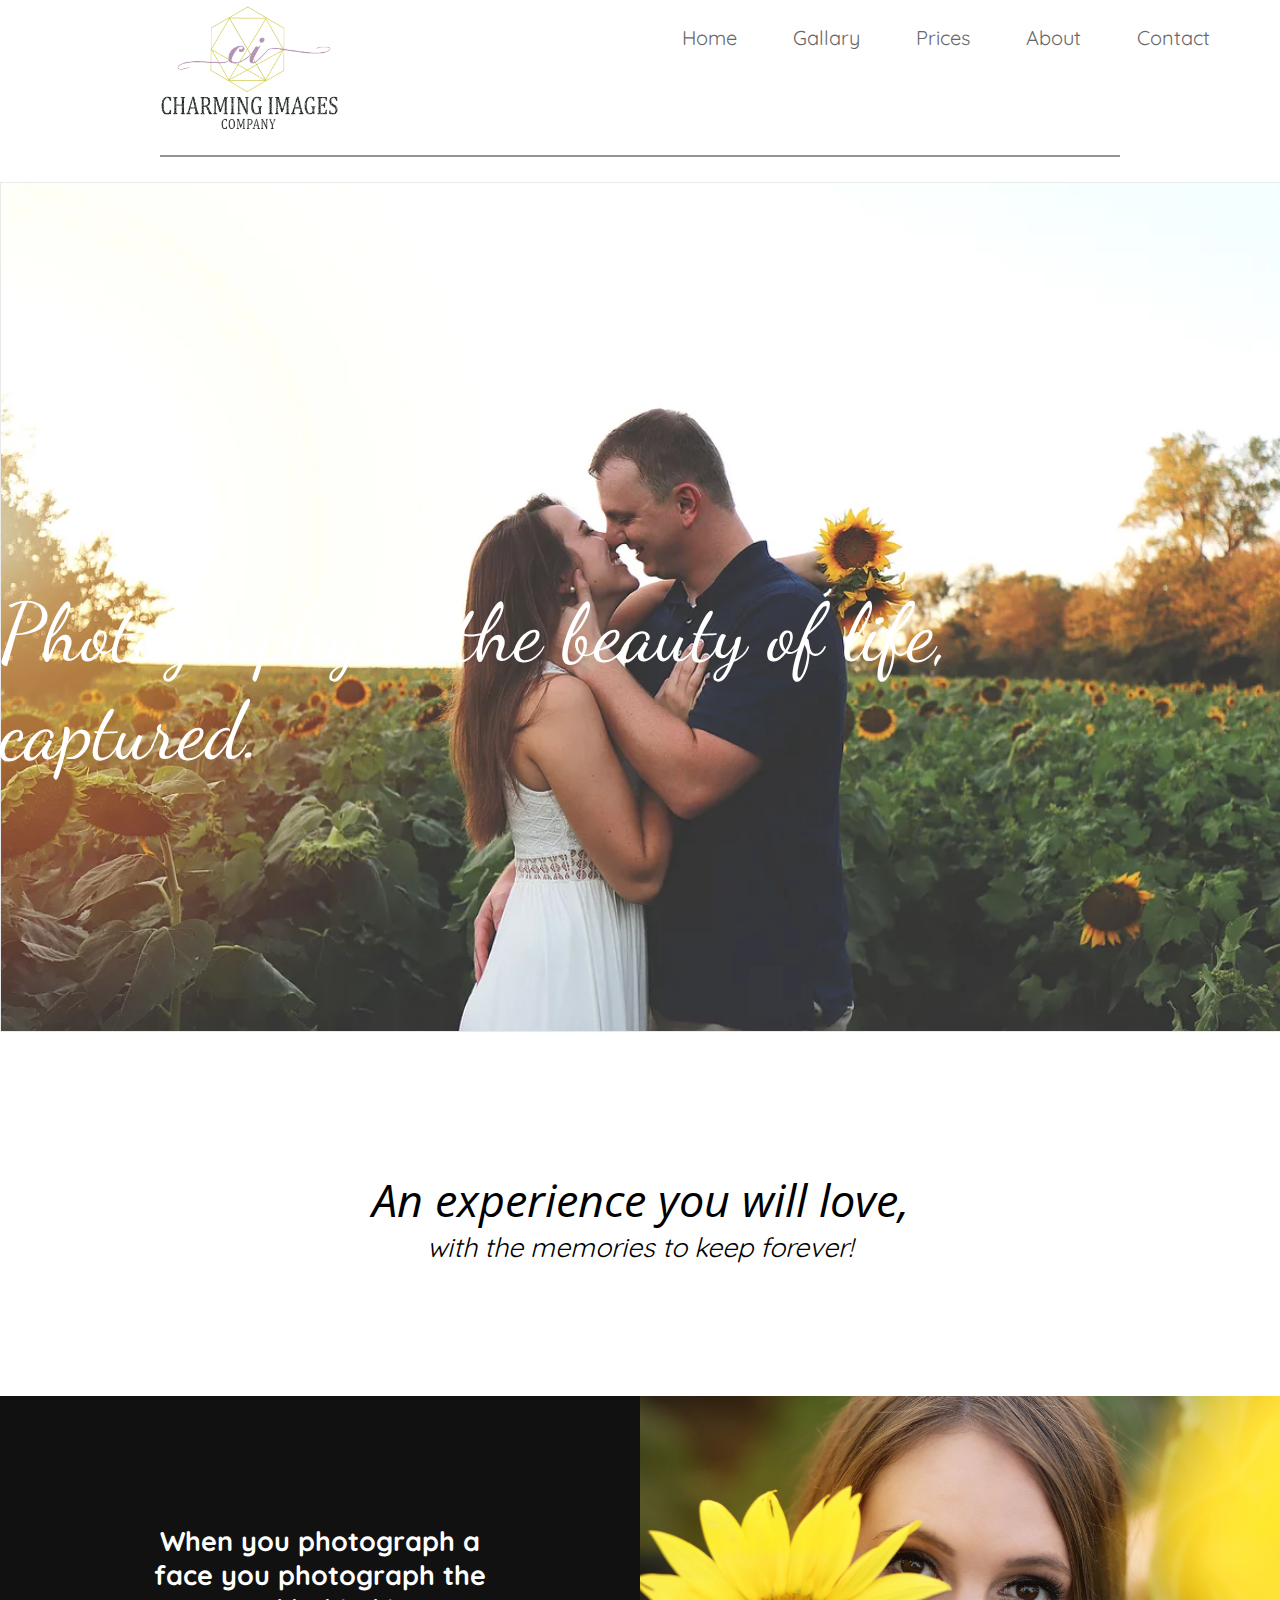
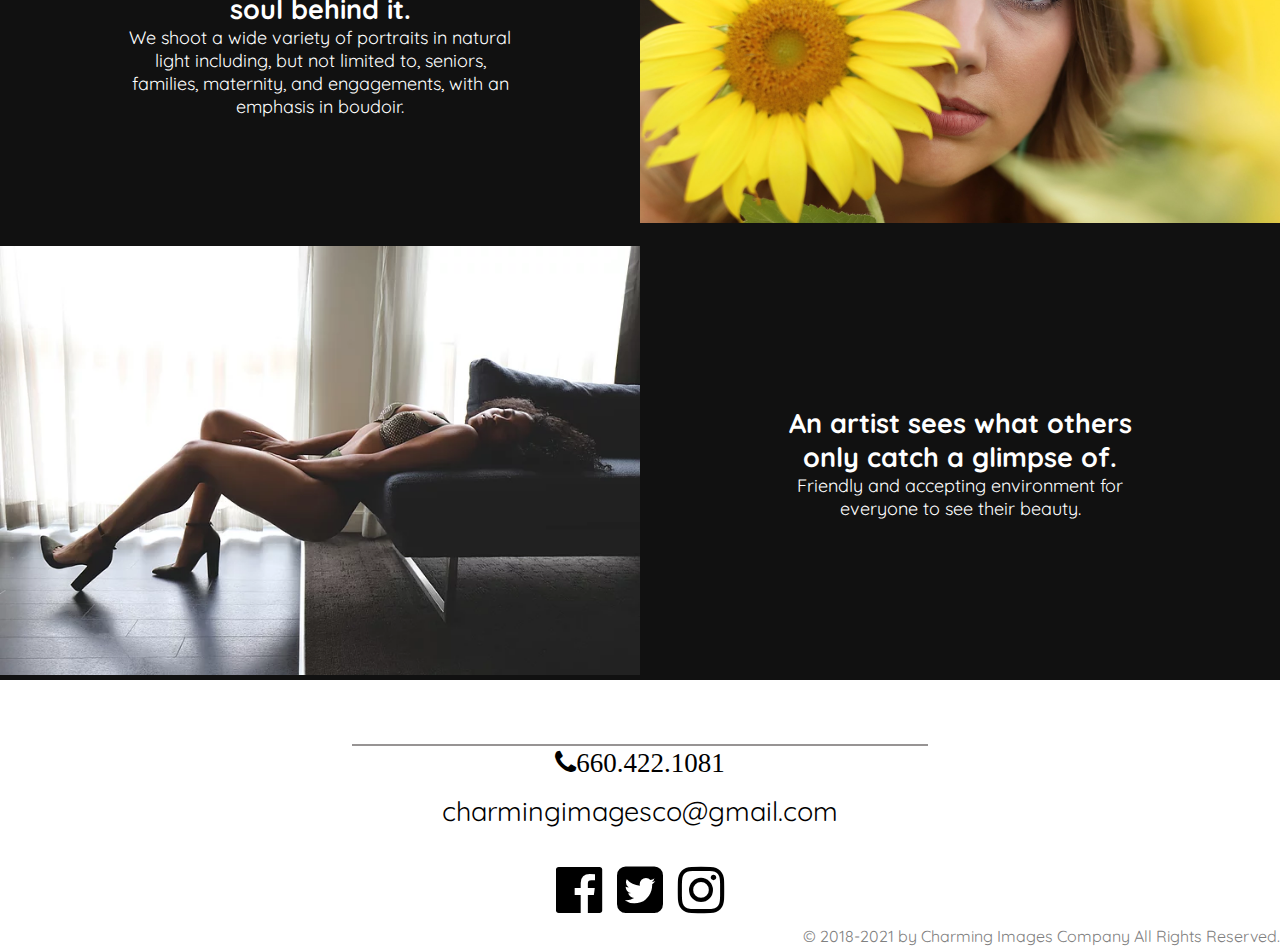
<file: index.html>
<!DOCTYPE html>
<html lang="en">
<head>
    <meta charset="UTF-8">
    <meta name="viewport" content="width=device-width, initial-scale=1.0">
    <meta http-equiv="X-UA-Compatible" content="ie=edge">
    <link rel="stylesheet" href="styles.css">
    <link rel="stylesheet" href="https://cdnjs.cloudflare.com/ajax/libs/font-awesome/4.7.0/css/font-awesome.min.css">
    <link rel="preconnect" href="https://fonts.gstatic.com">
    <link href="https://fonts.googleapis.com/css2?family=Open+Sans:ital@1&family=Quicksand:wght@300&display=swap" rel="stylesheet">
    <link rel="preconnect" href="https://fonts.gstatic.com">
    <link href="https://fonts.googleapis.com/css2?family=Dancing+Script&display=swap" rel="stylesheet">
    <title>Charming Images</title>
   
</head>
<body>
    <div class="header-container">
<!-- image header-->

<header>
    <a href="index.html"><img src="images/main_logo.webp" alt="Logo for charming images company, geometric ball shape with company name through it"></a>
    
</header>

    <!-- main navigation -->
    
<nav>
    <ul>
        <li><a href="index.html">Home</a></li>
        <li><a href="gallary.html">Gallary</a></li>
        <li><a href="prices.html">Prices</a></li>
        <li><a href="about.html">About</a></li>
        <li><a href="contact.html">Contact</a></li>
    </ul>
</nav>
</div>

<div>
    <p class="underline"></p>
</div>

<!--main container for body-->
<div class="content-container">
    <div class="top-container">
        <img src="images/main_img.webp" class="main-img" alt="Image of a guy and girl holding each other in a field of sunflowers with the sun setting behind them. ">
        <div class="image-text">Photography is the beauty of life, captured.</div>
    </div>

    <div class="middle-container">
        <p class="middle-text1">An experience you will love,</p>
        <p class="middle-text2"> with the memories to keep forever!</p>
    </div>

    <div class="bottom-container">
        <div class="container-1">
            <section>
                <div>
                  <h3>When you photograph a face you photograph the soul behind it.</h3>
                  <p>We shoot a wide variety of portraits in natural light including, but not limited to, seniors, families, maternity, and engagements, with an emphasis in boudoir.</p>
                </div>
            </section>
            <section class="img-section">
                <img src="images/img2.jpg" class="img2" alt="attractive women face close up with sunflower next to her" target="_self">
            </section>
        </div>

        <div class="container-2">
            <section class="img-section">
                <img src="images/img1.webp" class="img1" alt="an attractive women in a seductive pose against leather furniture with faint lighting ">
            </section>
            <section>
                <div>
                  <h3>An artist sees what others only catch a glimpse of.</h3>
                  <p>Friendly and accepting environment for everyone to see their beauty.</p>
                </div>
            </section>
        </div>
    </div>
</div>

 <!--contact info in footer-->
 <div>
        <p class="underline-footer"></p>
    </div>
  <footer>
    <section class="footer-1">
      <p class="fa fa-phone">660.422.1081</p>
      <a href="mailto:charmingimagesco@gmail.com">charmingimagesco@gmail.com</a>
    </section>
    <section class="icons">
      <a href="https://facebook.com/charmingimagesco/" class="fa fa-facebook-official" target="blank"></a>
      <a href="https://twitter.com/charmimagesco" class="fa fa-twitter-square" target="blank"></a>
      <a href="https://www.instagram.com/charmingimagesco/" class="fa fa-instagram" target="blank"></a>
    </section>

  </footer>
  <p class="copywright">© 2018-2021 by Charming Images Company All Rights Reserved.</p>

</body>

</html>
</file>
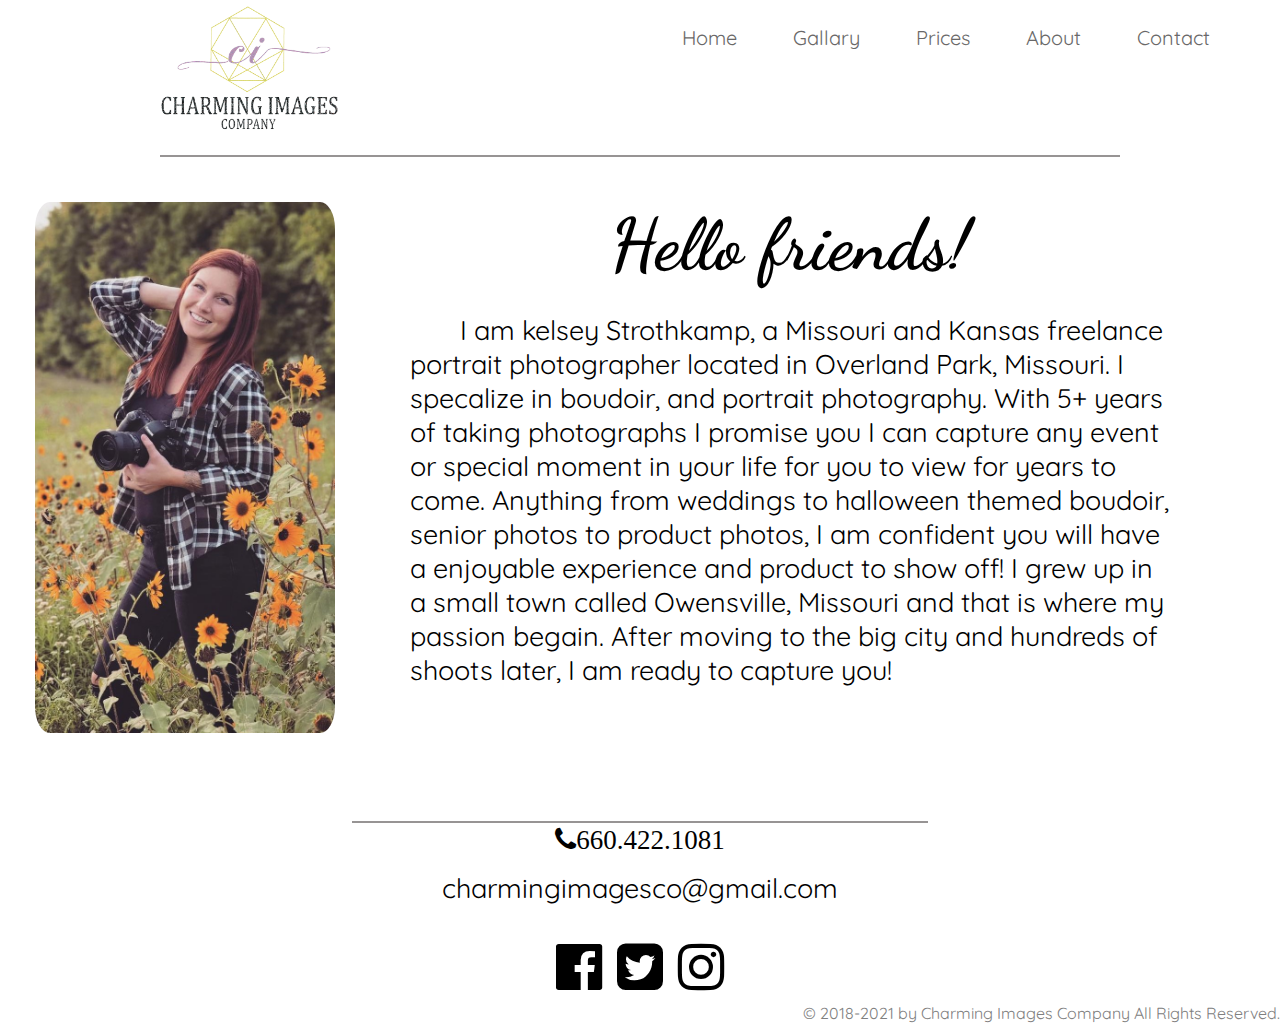
<file: about.html>
<!DOCTYPE html>
<html lang="en">
<head>
    <meta charset="UTF-8">
    <meta name="viewport" content="width=device-width, initial-scale=1.0">
    <meta http-equiv="X-UA-Compatible" content="ie=edge">
    <link rel="stylesheet" href="styles.css">
    <link rel="stylesheet" href="https://cdnjs.cloudflare.com/ajax/libs/font-awesome/4.7.0/css/font-awesome.min.css">
    <link rel="preconnect" href="https://fonts.gstatic.com">
    <link href="https://fonts.googleapis.com/css2?family=Open+Sans:ital@1&family=Quicksand:wght@300&display=swap" rel="stylesheet">
    <link rel="preconnect" href="https://fonts.gstatic.com">
    <link href="https://fonts.googleapis.com/css2?family=Dancing+Script&display=swap" rel="stylesheet">
    <title>Charming Images</title>
   
</head>
<body>
    <div class="header-container">
        <!-- image header-->
        
        <header>
            <a href="index.html"><img src="images/main_logo.webp" alt="Logo for charming images company, geometric ball shape with company name through it"></a>
            
        </header>
        
            <!-- main navigation -->
            <div class="menu-btn">
                <div class="menu-btn-burger"></div>
              </div>
        <nav>
            <ul>
                <li><a href="index.html">Home</a></li>
                <li><a href="gallary.html">Gallary</a></li>
                <li><a href="prices.html">Prices</a></li>
                <li><a href="about.html">About</a></li>
                <li><a href="contact.html">Contact</a></li>
            </ul>
        </nav>
        </div>
        
        <div>
            <p class="underline"></p>
        </div>

<!--main container for body-->
<div class="about-content-container">
<div class="hero-photo"><img src="images/photographer.jpg" alt="Images of the photographer, holding a camera with field of flowers" width="300" height="auto"></div>
<div class="article">
    <h1 class="about-head">Hello friends!</h1>
    <p>
        I am kelsey Strothkamp, a Missouri and Kansas freelance portrait photographer located in Overland Park, Missouri. I specalize in boudoir, and portrait photography.
        With 5+ years of taking photographs I promise you I can capture any event or special moment in your life for you to view for years to come. Anything from weddings 
        to halloween themed boudoir, senior photos to product photos, I am confident you will have a enjoyable experience and product to show off! I grew up in a small 
        town called Owensville, Missouri and that is where my passion begain. After moving to the big city and hundreds of shoots later, I am ready to capture you!
    </p>
</div>
</div>

<!--contact info in footer-->
<div>
    <p class="underline-footer"></p>
</div>
<footer>
<section class="footer-1">
  <p class="fa fa-phone">660.422.1081</p>
  <a href="mailto:charmingimagesco@gmail.com">charmingimagesco@gmail.com</a>
</section>
<section class="icons">
  <a href="https://facebook.com/charmingimagesco/" class="fa fa-facebook-official" target="blank"></a>
  <a href="https://twitter.com/charmimagesco" class="fa fa-twitter-square" target="blank"></a>
  <a href="https://www.instagram.com/charmingimagesco/" class="fa fa-instagram" target="blank"></a>
</section>

</footer>
<p class="copywright">© 2018-2021 by Charming Images Company All Rights Reserved.</p>
</body>

</html>
</file>
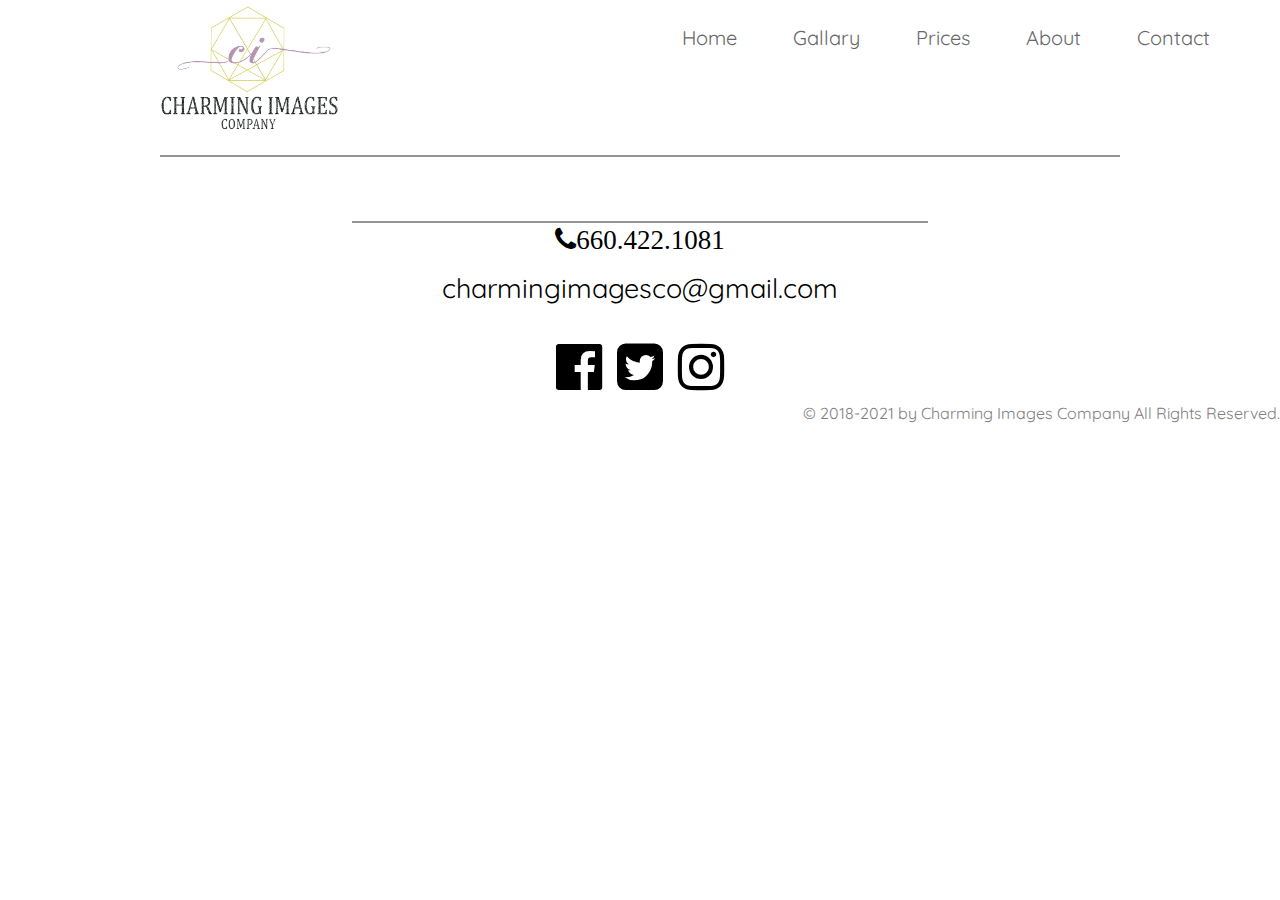
<file: casting.html>
<!DOCTYPE html>
<html lang="en">
<head>
    <meta charset="UTF-8">
    <meta name="viewport" content="width=device-width, initial-scale=1.0">
    <meta http-equiv="X-UA-Compatible" content="ie=edge">
    <link rel="stylesheet" href="styles.css">
    <link rel="stylesheet" href="https://cdnjs.cloudflare.com/ajax/libs/font-awesome/4.7.0/css/font-awesome.min.css">
    <link rel="preconnect" href="https://fonts.gstatic.com">
    <link href="https://fonts.googleapis.com/css2?family=Open+Sans:ital@1&family=Quicksand:wght@300&display=swap" rel="stylesheet">
    <link rel="preconnect" href="https://fonts.gstatic.com">
    <link href="https://fonts.googleapis.com/css2?family=Dancing+Script&display=swap" rel="stylesheet">
    <title>Charming Images</title>
   
</head>
<body>
    <div class="header-container">
        <!-- image header-->
        
        <header>
            <a href="index.html"><img src="images/main_logo.webp" alt="Logo for charming images company, geometric ball shape with company name through it"></a>
            
        </header>
        
            <!-- main navigation -->
            
        <nav>
            <!--burger menu nav-->
             <div id="menu-bar">
                <div id="menu" onclick="onClickMenu()">
                    <div id="bar1" class="bar"></div>
                    <div id="bar2" class="bar"></div>
                    <div id="bar3" class="bar"></div>
                </div>
            </div>

            <ul class="nav" id="nav">
        
                    <li><a href="index.html">Home</a></li>
                    <li><a href="gallary.html">Gallary</a></li>
                    <li><a href="prices.html">Prices</a></li>
                    <li><a href="about.html">About</a></li>
                    <li><a href="contact.html">Contact</a></li>
                </ul>
            
           
            <div class="menu-bg" id="menu-bg"></div>
        </nav>
        </div>
        
        <div>
            <p class="underline"></p>
        </div>

<!--main container for body-->
<div class="content-container">

</div>

<!--contact info in footer-->
<div>
    <p class="underline-footer"></p>
</div>
<footer>
<section class="footer-1">
  <p class="fa fa-phone">660.422.1081</p>
  <a href="mailto:charmingimagesco@gmail.com">charmingimagesco@gmail.com</a>
</section>
<section class="icons">
  <a href="https://facebook.com/charmingimagesco/" class="fa fa-facebook-official" target="blank"></a>
  <a href="https://twitter.com/charmimagesco" class="fa fa-twitter-square" target="blank"></a>
  <a href="https://www.instagram.com/charmingimagesco/" class="fa fa-instagram" target="blank"></a>
</section>

</footer>
<p class="copywright">© 2018-2021 by Charming Images Company All Rights Reserved.</p>

<script src="main.js"></script>
</body>

</html>
</file>
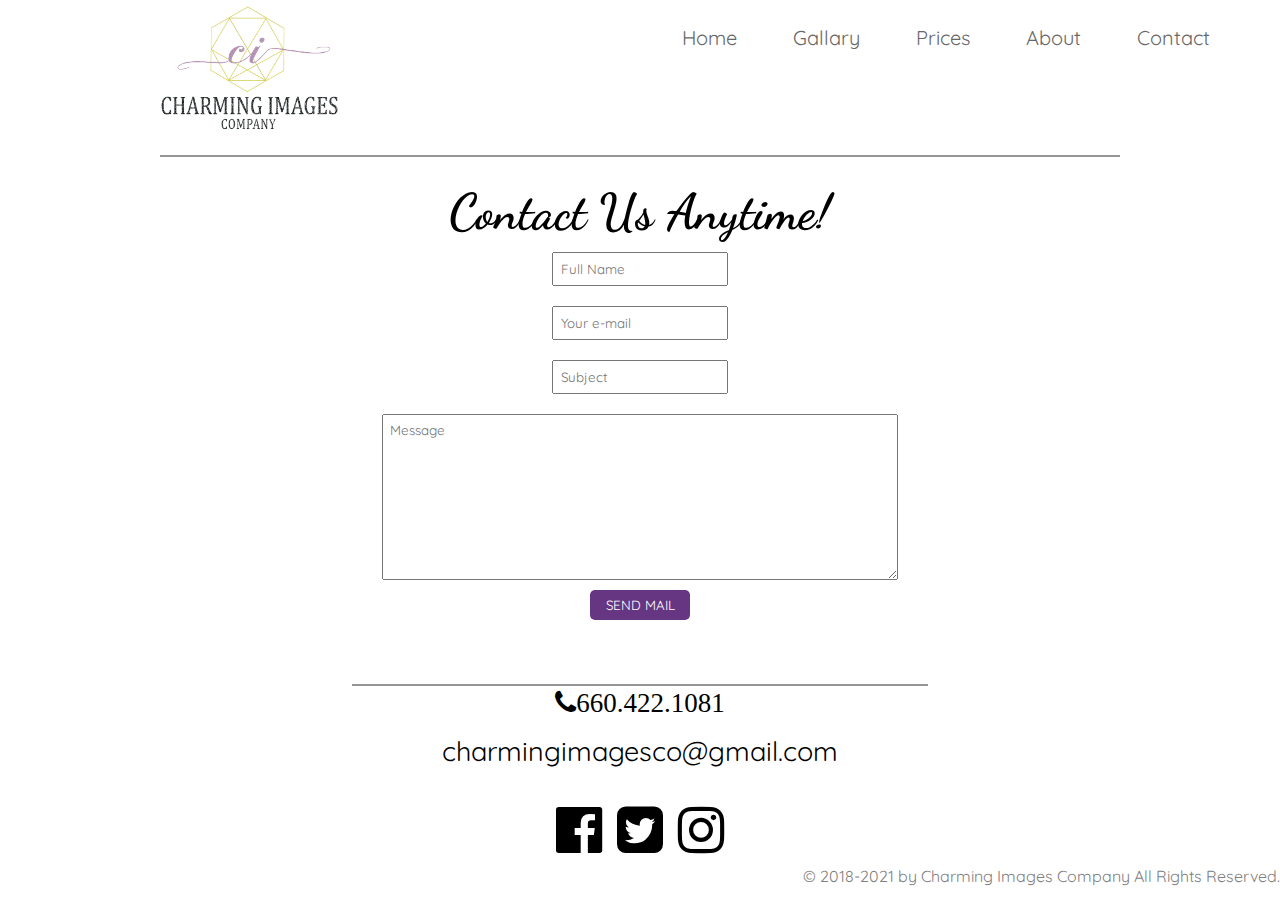
<file: contact.html>
<!DOCTYPE html>
<html lang="en">
<head>
    <meta charset="UTF-8">
    <meta name="viewport" content="width=device-width, initial-scale=1.0">
    <meta http-equiv="X-UA-Compatible" content="ie=edge">
    <link rel="stylesheet" href="styles.css">
    <link rel="stylesheet" href="https://cdnjs.cloudflare.com/ajax/libs/font-awesome/4.7.0/css/font-awesome.min.css">
    <link rel="preconnect" href="https://fonts.gstatic.com">
    <link href="https://fonts.googleapis.com/css2?family=Open+Sans:ital@1&family=Quicksand:wght@300&display=swap" rel="stylesheet">
    <link rel="preconnect" href="https://fonts.gstatic.com">
    <link href="https://fonts.googleapis.com/css2?family=Dancing+Script&display=swap" rel="stylesheet">
    <title>Charming Images</title>
   
</head>
<body>
    <div class="header-container">
        <!-- image header-->
        
        <header>
            <a href="index.html"><img src="images/main_logo.webp" alt="Logo for charming images company, geometric ball shape with company name through it"></a>
            
        </header>
        
            <!-- main navigation -->
            <div class="menu-btn">
                <div class="menu-btn-burger"></div>
              </div>
        <nav>
            <ul>
                <li><a href="index.html">Home</a></li>
                <li><a href="gallary.html">Gallary</a></li>
                <li><a href="prices.html">Prices</a></li>
                <li><a href="about.html">About</a></li>
                <li><a href="contact.html">Contact</a></li>
            </ul>
        </nav>
            
        
        </div>
        
        <div>
            <p class="underline"></p>
        </div>

<!--main container for body-->
<div class="contact-content-container">
<h2 class="submit-header">Contact Us Anytime!</h2>
<form class="contact-form" action="contactform.php" method="POST">
    <input class="name" type="text" name="name" placeholder="Full Name" required>
    <input class="name" type="text" name="mail" placeholder="Your e-mail" required>
    <input class="name" type="text" name="subject" placeholder="Subject" required>
    <textarea class="text" name="message" placeholder="Message"required></textarea>
    <button class="submit-button" type="submit" name="submit">SEND MAIL</button>
</form>



</div>

<!--contact info in footer-->
<div>
    <p class="underline-footer"></p>
</div>
<footer>
<section class="footer-1">
  <p class="fa fa-phone">660.422.1081</p>
  <a href="mailto:charmingimagesco@gmail.com">charmingimagesco@gmail.com</a>
</section>
<section class="icons">
  <a href="https://facebook.com/charmingimagesco/" class="fa fa-facebook-official" target="blank"></a>
  <a href="https://twitter.com/charmimagesco" class="fa fa-twitter-square" target="blank"></a>
  <a href="https://www.instagram.com/charmingimagesco/" class="fa fa-instagram" target="blank"></a>
</section>

</footer>
<p class="copywright">© 2018-2021 by Charming Images Company All Rights Reserved.</p>
<script src="main.js"></script>
</body>

</html>
</file>
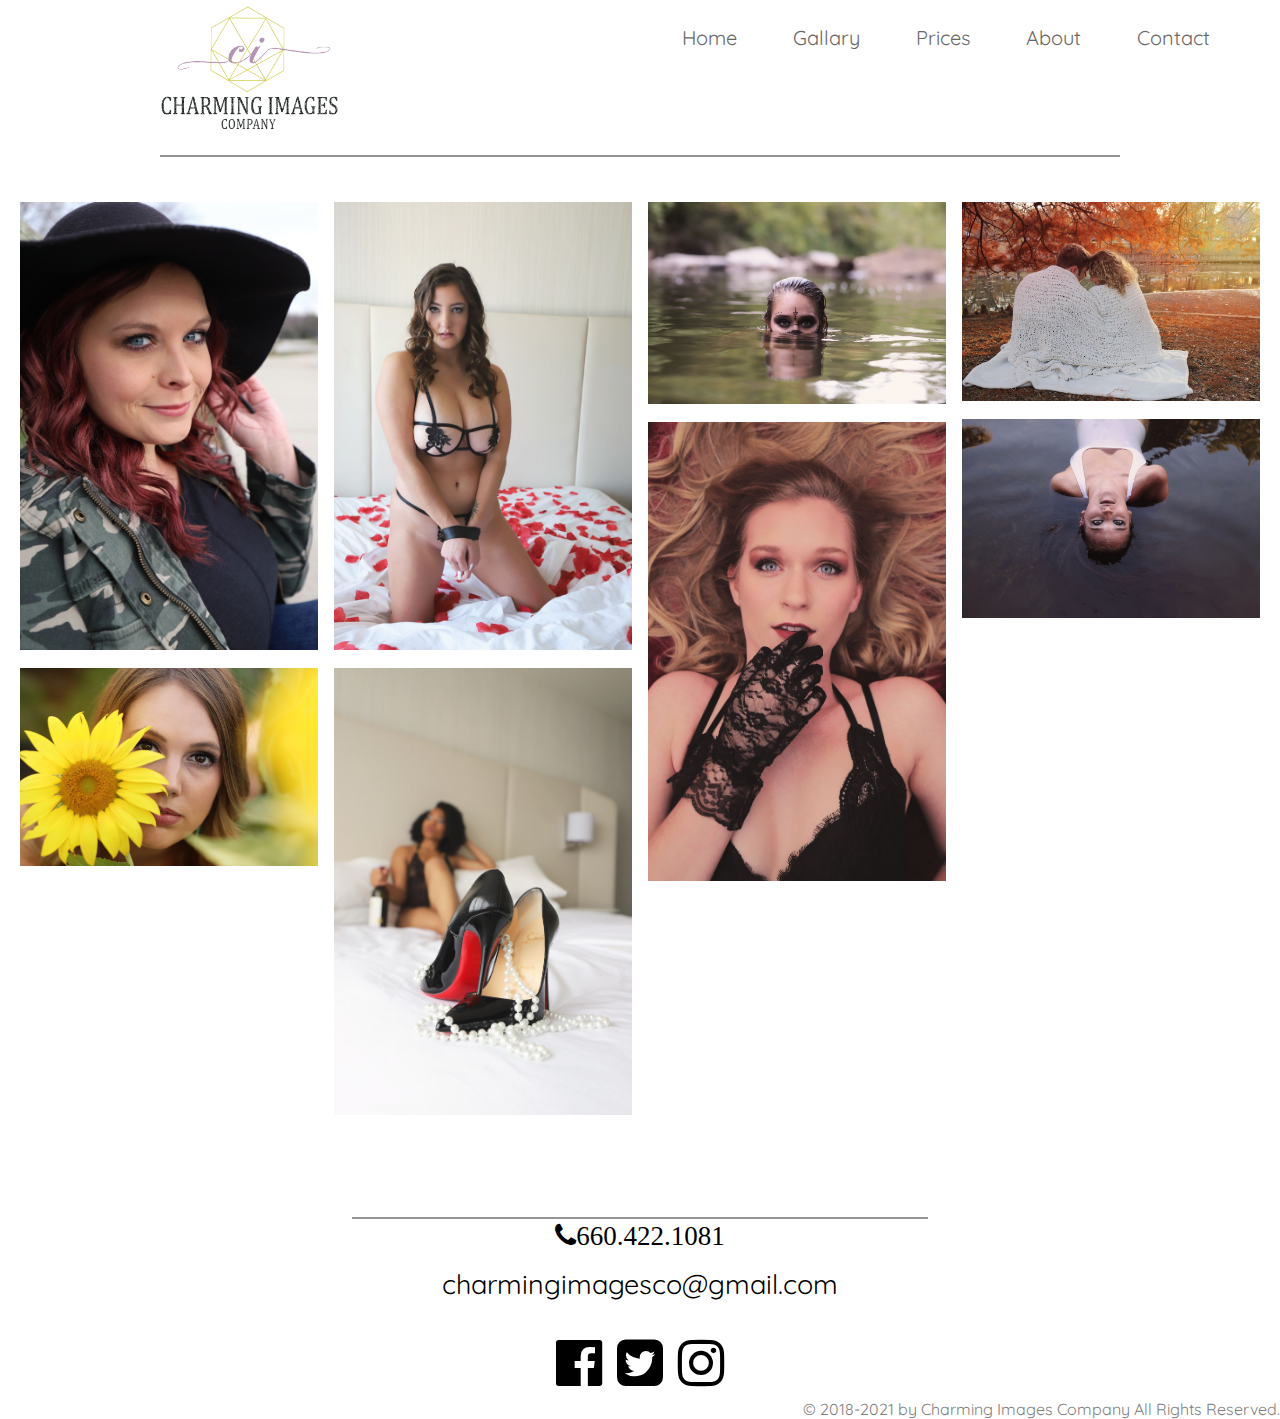
<file: gallary.html>
<!DOCTYPE html>
<html lang="en">
<head>
    <meta charset="UTF-8">
    <meta name="viewport" content="width=device-width, initial-scale=1.0">
    <meta http-equiv="X-UA-Compatible" content="ie=edge">
    <link rel="stylesheet" href="styles.css">
    <link rel="stylesheet" href="https://cdnjs.cloudflare.com/ajax/libs/font-awesome/4.7.0/css/font-awesome.min.css">
    <link rel="preconnect" href="https://fonts.gstatic.com">
    <link href="https://fonts.googleapis.com/css2?family=Open+Sans:ital@1&family=Quicksand:wght@300&display=swap" rel="stylesheet">
    <link rel="preconnect" href="https://fonts.gstatic.com">
    <link href="https://fonts.googleapis.com/css2?family=Dancing+Script&display=swap" rel="stylesheet">
    <title>Charming Images</title>
   
</head>
<body>
    <div class="header-container">
        <!-- image header-->
        
        <header>
            <a href="index.html"><img src="images/main_logo.webp" alt="Logo for charming images company, geometric ball shape with company name through it"></a>
            
        </header>
        
            <!-- main navigation -->
            <div class="menu-btn">
                <div class="menu-btn-burger"></div>
              </div>
        <nav>
            <ul>
                <li><a href="index.html">Home</a></li>
                <li><a href="gallary.html">Gallary</a></li>
                <li><a href="prices.html">Prices</a></li>
                <li><a href="about.html">About</a></li>
                <li><a href="contact.html">Contact</a></li>
            </ul>
        </nav>
        </div>
        
        <div>
            <p class="underline"></p>
        </div>

<!--main container for body-->
<div class="content-container-gallary">
    <div class="image">
        <img src="images/p1.jpg">
    </div>
    <div class="image">
        <img src="images/p4.jpg">
    </div>
    <div class="image">
        <img src="images/b1.jpg">
    </div>
    <div class="image">
        <img src="images/b2.jpg">
    </div>
    <div class="image">
        <img src="images/p3.jpg">
    </div>
    <div class="image">
        <img src="images/b3.jpg">
    </div>
    <div class="image">
        <img src="images/p2.jpg">
    </div>
    <div class="image">
        <img src="images/b4.jpg">
    </div>
    
</div>

<!--contact info in footer-->
<div>
    <p class="underline-footer"></p>
</div>
<footer>
<section class="footer-1">
  <p class="fa fa-phone">660.422.1081</p>
  <a href="mailto:charmingimagesco@gmail.com">charmingimagesco@gmail.com</a>
</section>
<section class="icons">
  <a href="https://facebook.com/charmingimagesco/" class="fa fa-facebook-official" target="blank"></a>
  <a href="https://twitter.com/charmimagesco" class="fa fa-twitter-square" target="blank"></a>
  <a href="https://www.instagram.com/charmingimagesco/" class="fa fa-instagram" target="blank"></a>
</section>

</footer>
<p class="copywright">© 2018-2021 by Charming Images Company All Rights Reserved.</p>
</body>

</html>
</file>
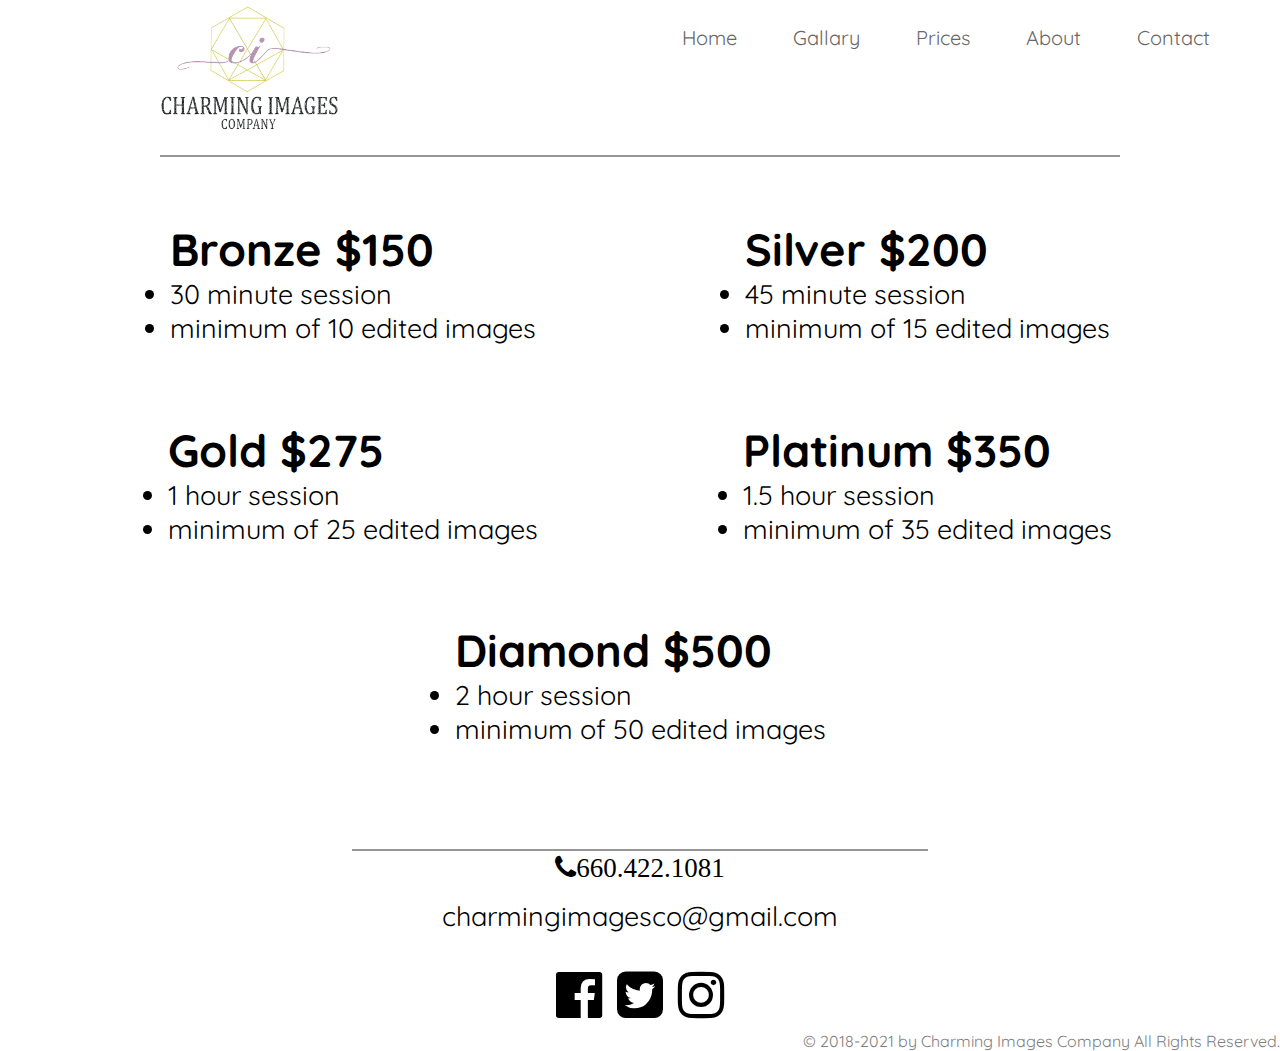
<file: prices.html>
<!DOCTYPE html>
<html lang="en">
<head>
    <meta charset="UTF-8">
    <meta name="viewport" content="width=device-width, initial-scale=1.0">
    <meta http-equiv="X-UA-Compatible" content="ie=edge">
    <link rel="stylesheet" href="styles.css">
    <link rel="stylesheet" href="https://cdnjs.cloudflare.com/ajax/libs/font-awesome/4.7.0/css/font-awesome.min.css">
    <link rel="preconnect" href="https://fonts.gstatic.com">
    <link href="https://fonts.googleapis.com/css2?family=Open+Sans:ital@1&family=Quicksand:wght@300&display=swap" rel="stylesheet">
    <link rel="preconnect" href="https://fonts.gstatic.com">
    <link href="https://fonts.googleapis.com/css2?family=Dancing+Script&display=swap" rel="stylesheet">
    <title>Charming Images</title>
   
</head>
<body>
    <div class="header-container">
        <!-- image header-->
        
        <header>
            <a href="index.html"><img src="images/main_logo.webp" alt="Logo for charming images company, geometric ball shape with company name through it"></a>
            
        </header>
        
            <!-- main navigation -->
            <div class="menu-btn">
                <div class="menu-btn-burger"></div>
              </div>
        <nav>
            <ul>
                <li><a href="index.html">Home</a></li>
                <li><a href="gallary.html">Gallary</a></li>
                <li><a href="prices.html">Prices</a></li>
                <li><a href="about.html">About</a></li>
                <li><a href="contact.html">Contact</a></li>
            </ul>
        </nav>
        </div>
        
        <div>
            <p class="underline"></p>
        </div>

<!--main container for body-->
<div class="content-container-prices">
    <section>
        <h2>Bronze $150</h2>
        <ul>
            <li>30 minute session</li>
            <li>minimum of 10 edited images</li>
        </ul>
    </section>
    <section>
        <h2>Silver $200</h2>
        <ul>
            <li>45 minute session</li>
            <li>minimum of 15 edited images</li>
        </ul>
    </section>
    <section>
        <h2>Gold $275</h2>
        <ul>
            <li>1 hour session</li>
            <li>minimum of 25 edited images</li>
        </ul>
    </section>
    <section>
        <h2>Platinum $350</h2>
        <ul>
            <li>1.5 hour session</li>
            <li>minimum of 35 edited images</li>
        </ul>
    </section>
    <section>
        <h2>Diamond $500</h2>
        <ul>
            <li>2 hour session</li>
            <li>minimum of 50 edited images</li>
        </ul>
    </section>



</div>

<!--contact info in footer-->
<div>
    <p class="underline-footer"></p>
</div>
<footer>
<section class="footer-1">
  <p class="fa fa-phone">660.422.1081</p>
  <a href="mailto:charmingimagesco@gmail.com">charmingimagesco@gmail.com</a>
</section>
<section class="icons">
  <a href="https://facebook.com/charmingimagesco/" class="fa fa-facebook-official" target="blank"></a>
  <a href="https://twitter.com/charmimagesco" class="fa fa-twitter-square" target="blank"></a>
  <a href="https://www.instagram.com/charmingimagesco/" class="fa fa-instagram" target="blank"></a>
</section>

</footer>
<p class="copywright">© 2018-2021 by Charming Images Company All Rights Reserved.</p>
</body>

</html>
</file>
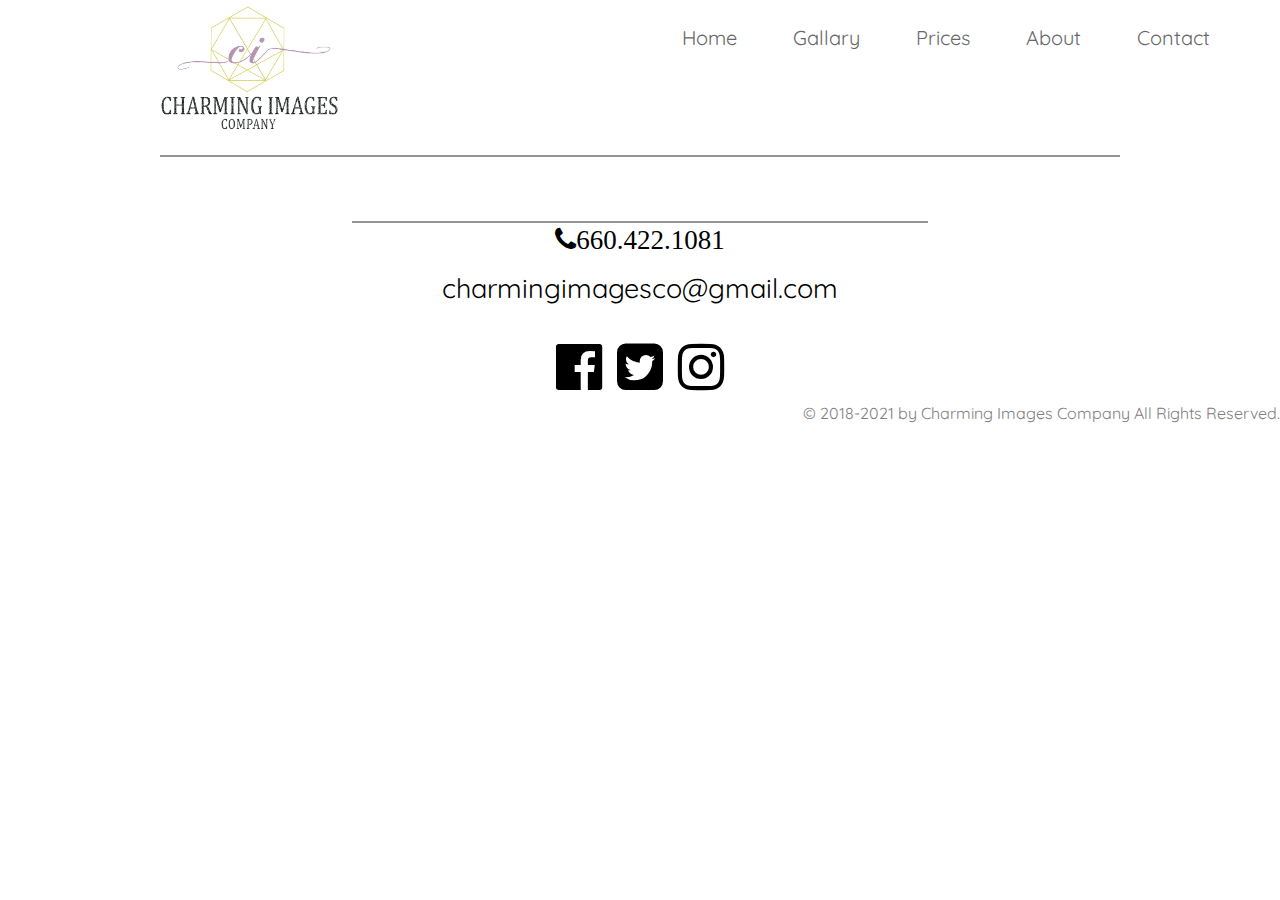
<file: specials.html>
<!DOCTYPE html>
<html lang="en">
<head>
    <meta charset="UTF-8">
    <meta name="viewport" content="width=device-width, initial-scale=1.0">
    <meta http-equiv="X-UA-Compatible" content="ie=edge">
    <link rel="stylesheet" href="styles.css">
    <link rel="stylesheet" href="https://cdnjs.cloudflare.com/ajax/libs/font-awesome/4.7.0/css/font-awesome.min.css">
    <link rel="preconnect" href="https://fonts.gstatic.com">
    <link href="https://fonts.googleapis.com/css2?family=Open+Sans:ital@1&family=Quicksand:wght@300&display=swap" rel="stylesheet">
    <link rel="preconnect" href="https://fonts.gstatic.com">
    <link href="https://fonts.googleapis.com/css2?family=Dancing+Script&display=swap" rel="stylesheet">
    <title>Charming Images</title>
   
</head>
<body>
    <div class="header-container">
        <!-- image header-->
        
        <header>
            <a href="index.html"><img src="images/main_logo.webp" alt="Logo for charming images company, geometric ball shape with company name through it"></a>
            
        </header>
        
            <!-- main navigation -->
            
        <nav>
            <ul>
                <li><a href="index.html">Home</a></li>
                <li><a href="gallary.html">Gallary</a></li>
                <li><a href="prices.html">Prices</a></li>
                <li><a href="about.html">About</a></li>
                <li><a href="contact.html">Contact</a></li>
            </ul>
        </nav>
        </div>
        
        <div>
            <p class="underline"></p>
        </div>

<!--main container for body-->
<div class="content-container">

</div>

<!--contact info in footer-->
<div>
    <p class="underline-footer"></p>
</div>
<footer>
<section class="footer-1">
  <p class="fa fa-phone">660.422.1081</p>
  <a href="mailto:charmingimagesco@gmail.com">charmingimagesco@gmail.com</a>
</section>
<section class="icons">
  <a href="https://facebook.com/charmingimagesco/" class="fa fa-facebook-official" target="blank"></a>
  <a href="https://twitter.com/charmimagesco" class="fa fa-twitter-square" target="blank"></a>
  <a href="https://www.instagram.com/charmingimagesco/" class="fa fa-instagram" target="blank"></a>
</section>

</footer>
<p class="copywright">© 2018-2021 by Charming Images Company All Rights Reserved.</p>
</body>

</html>
</file>
<file: styles.css>
/*clear all*/
*{
    margin:0;
    padding:0;
    font-family: 'Quicksand', sans-serif;
}

/* nav styles*/
nav{
    width: 50%;
    height:auto;
}
 nav ul{
    display: inline-flex;
    list-style-type: none;
    width: 100%;
    height: 50px;
    justify-content: space-evenly;
    align-items: flex-end;
}
nav ul li a{
    text-decoration: none;
    justify-content: space-evenly;
    font-size: 20px;
}
nav ul li a:link{
    text-decoration: none;
    color:rgb(105, 104, 104);
}
nav ul li a:hover{
    background-color: rgb(238, 238, 238);
    border-radius: 24px;
    padding: 3px;
    font-size: 21px;
}
nav ul li a:visited{
    color:rgb(151, 148, 148);
    text-decoration: none;
}
/*menu button*/
.menu-btn{
    position: relative;
    display: none;
    justify-content: end;
    align-items: end;
    width: 80px;
    height: 80px;
    cursor: pointer;
    transition: all .5s ease-in-out;
    /*border:3px solid darkgrey;*/
}
.menu-btn-burger{
    display:none;
    width: 50px;
    height: 6px;
    background:darkgrey;
    border-radius: 5px;
    box-shadow: 0 2px 5px rgba(255, 255, 255, 0.2);
    transition: all .5s ease-in-out;
}.menu-btn-burger::before,
.menu-btn-burger::after{
    content: '';
    position: absolute;
    width: 50px;
    height: 6px;
    background:darkgrey;
    border-radius: 5px;
    box-shadow: 0 2px 5px rgba(255, 255, 255, 0.2);
    transition: all .5s ease-in-out;
}
.menu-btn-burger::before{
    transform:translateY(16px);
}
.menu-btn-burger::after{
    transform: translateY(-16px);
}
/*ANIMATION*/
.menu-btn.open .menu-btn-burger{
    transform: translateX(-50px);
    background: darkgrey;
    width:100%;
    height: 90vh;
    box-shadow: none;
}
.menu-btn.open .menu-btn-burger::before{
    transform: rotate(45deg) translate(35px, -35px);
}
.menu-btn.open .menu-btn-burger::after{
    transform: rotate(-45deg) translate(35px, 35px);
}


/*header image*/
header a img{
    width: 30%;
    height:auto;
    padding-left: 25%;
}
.header-container{
    display:inline-flex;
    width: 100%;
    height:auto;
}

/* body*/
.underline{
    border-bottom: 2px solid rgb(151, 148, 148);
    width:75%;
    margin-left: auto;
    margin-right:auto;
    margin-bottom: 2%; 
}

.top-container{
    position: relative;
}
.main-img{
    width:100%;
    height: auto;
    border: 1px solid rgb(151, 148, 148, 0.2);
}
.image-text{
    position: absolute;
    color:white;
    font-size: 9vh;
    bottom:30%;
    right:10%;
    font-family: 'Dancing Script', cursive;
}
.img2{
    width:100%;
    height:auto;
}
.middle-container{
    display: flex;
    width:100%;
    height:40vh;
    justify-content: center;
    align-items: center;
    flex-direction: column;
}
.middle-text1{
    font-family: 'Open Sans', sans-serif;
    font-style: italic;
    font-size: 5vh;
    justify-content: center;
    align-items: center;
}
.middle-text2{
    font-family: 'Quicksand', sans-serif;
    font-size: 3vh;
    font-style: italic;
    text-align: center;
    justify-content: center;
    align-items: center;
}
.bottom-container{
    width:100%
}
.container-1{
    display:flex;
    
}
.container-1 section{
    width:50%;
    height:auto;
    background-color: #111;
    color:white;
    font-family: 'Quicksand', sans-serif;
    text-align: center;
   
}
.container-1 section div h3{
    font-size: 3vh;
}
.container-1 section div p{
    font-size: 2vh;
}

.img-section{
    line-height: 0;
}
.container-1 section div{
    padding:20%;
}
.container-2{
    display:flex;
   
}
.container-2 section{
    width:50%;
    height:auto;
    background-color: #111;
    color:white;
    font-family: 'Quicksand', sans-serif;
    text-align: center;
    
}
.container-2 section div h3{
    font-size: 3vh;
}
.container-2 section div p{
    font-size: 2vh;
}
.img1{
    width:100%
}
.img2{
    width:100%;
}
.container-2 section div{
    padding:25% 20%;
}
/*gallary*/
.content-container-gallary{
    column-count: 4;
    padding:20px;
}
.image{
    display: inline-block;
    margin-bottom:10px;
    overflow: hidden;
    width: 100%;
}
.image img{
   width:100%;
    transition:0.25s ease-in-out;
}
.image:hover img{
    transform: scale(1.1);
}

/* prices main content*/
.content-container-prices{
    display: flex;
    flex-direction: row;
    flex-wrap:wrap;
    justify-content: space-evenly;
    font-family: 'Quicksand', sans-serif;
    

}
.content-container-prices section{
    display:flex;
    flex-direction: column;
    padding:3%;
}
.content-container-prices section h2{
    font-size: 5vh;
}
.content-container-prices section ul li{
    font-size: 3vh;
    
}

/*about page css*/
.about-content-container{
    display: flex;
    justify-content: center;
    flex-direction: row;
    margin: 15px;
    padding:20px;
}
.about-content-container img{
    border-radius: 5%;
   
}
.about-head{
    font-family: 'Dancing Script', cursive;
    font-size: 8vh;
    text-align: center;
}
.about-content-container p{
    text-indent: 50px;
    font-size: 3vh;
    padding: 25px 75px;
}

/*contact form*/
.submit-header{
    text-align: center;
    font-family: 'Dancing Script', cursive;
    font-size: 50px;
}
.contact-form{
    display: flex;
    flex-direction: column;
    align-items: center;
    width: 100%;
    height:auto;
}
.name{
    padding: 7px;
    margin: 10px;
}
.text{
    margin: 10px;
    padding: 7px;
    height: 150px;
    width: 500px;
}
.submit-button{
    padding:7px;
    height:auto;
    width:100px;
    background-color: rgb(103, 54, 131);
    text-decoration: none;
    color:white;
    border: none;
    outline:none;
    border-radius: 5px;
    cursor: pointer;
}
.submit-button:hover{
    background-color:#3e8e41;
    border:none;
    
}
.submit-button:active {
    background-color: #3e8e41;
    transform: translateY(4px);
    border:none;
    outline:none;
    text-decoration: none;
  }

/* footer*/
footer{
    display: flex;
    width:100%;
    height:20vh;
    align-items: center;
    justify-content: center;
    flex-direction: column;
    
}
.footer-1{
    display:flex;
    color:black;
    flex-direction: column;
    align-items: center;
    font-size:3vh;
    padding-bottom: 3vh;
}
.footer-1 p{
    padding-bottom: 2vh;
}
.underline-footer{
    border-bottom: 2px solid rgb(151, 148, 148);
    width:45%;
    margin-left: auto;
    margin-right:auto;
    margin-top: 5%; 
}
.footer-1 a:link, :active{
    text-decoration: none;
    list-style-type: none;
    color:black;
}
.copywright{
    display:flex;
    align-items: flex-end;
    justify-content: flex-end;
    color: grey;
}
.icons{
    font-size: 6vh;
    color:black;
    flex-direction: row;
}
.icons a:active, a:link{
    text-decoration: none;
    color:black;
}

/*responsive */



/*responsive gallary*/
@media screen and (max-width:968){
    .hero-photo{
        display:block;
    }
    .article{
        display: block;
    }
}
@media screen and (max-width: 768px){
    .content-container-gallary{
        column-count: 3;
        
    }
    .menu-btn-burger{
        display:flex;
    }
    .menu-btn{
        display: flex;
        top:20px;
        align-items: center;
        left:75px;
    }
    nav ul{
        display:none;
    }
}
@media screen and (max-width: 425px){
    .content-container-gallary{
        column-count: 2;
        
    }
}
@media screen and (max-width: 375px){
    .content-container-gallary{
        column-count: 1;
    }
}
</file>
